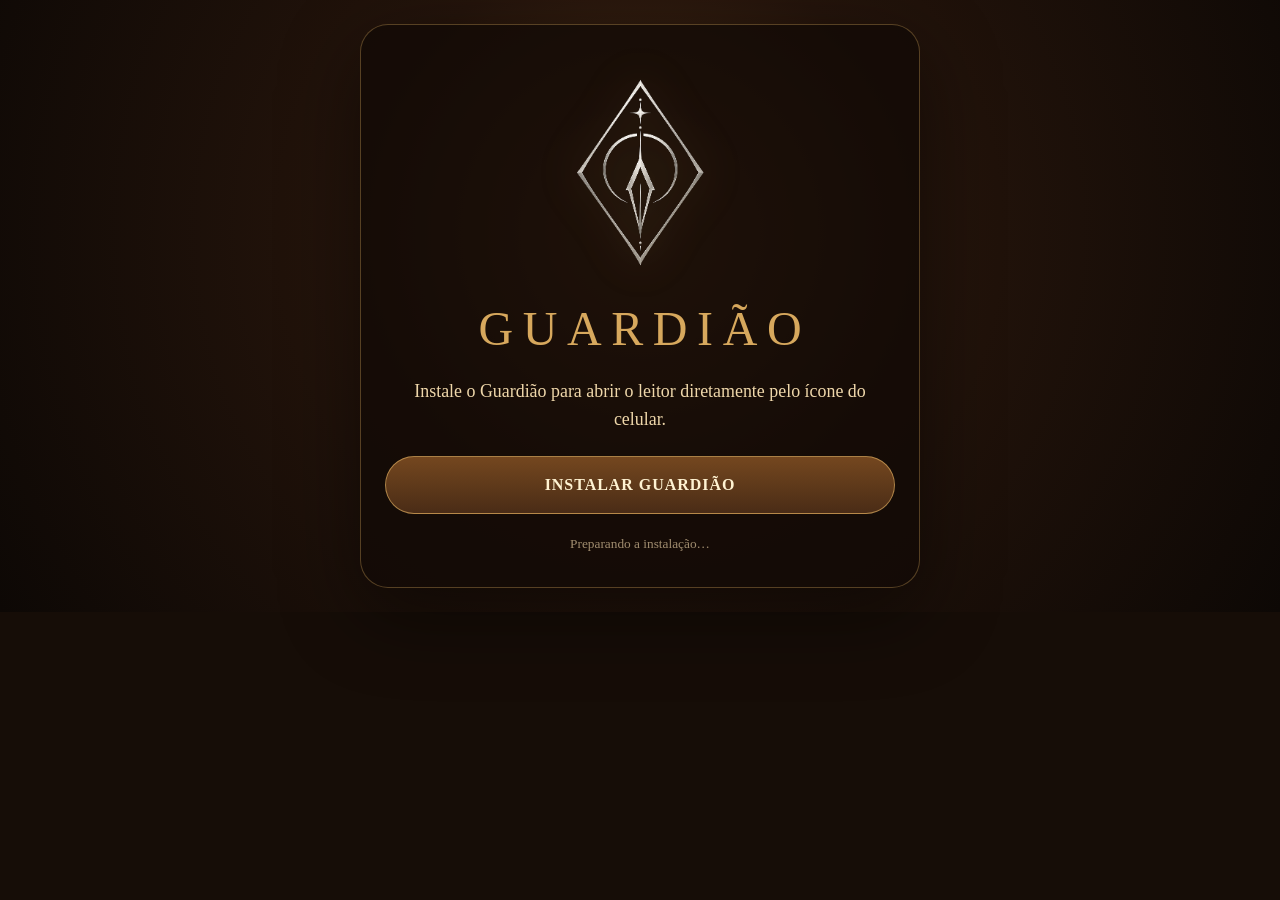
<file: app/index.html>
<!doctype html>
<html lang="pt-BR">
<head>
  <meta charset="utf-8">
  <meta name="viewport" content="width=device-width,initial-scale=1,viewport-fit=cover">
  <meta name="theme-color" content="#1a1009">
  <meta name="mobile-web-app-capable" content="yes">
  <meta name="apple-mobile-web-app-capable" content="yes">
  <meta name="apple-mobile-web-app-status-bar-style" content="black-translucent">
  <title>Guardião</title>
  <link rel="manifest" href="../manifest.webmanifest">
  <link rel="icon" href="../icons/guardiao-192.png">
  <link rel="apple-touch-icon" href="../icons/guardiao-192.png">
  <style>
    :root{color-scheme:dark;--ouro:#d7a85d;--texto:#efd7aa;--fundo:#160d07}
    *{box-sizing:border-box}
    html,body{width:100%;min-height:100%;margin:0;background:#160d07}
    body{display:grid;place-items:center;padding:max(24px,env(safe-area-inset-top)) 20px max(24px,env(safe-area-inset-bottom));overflow:auto;background:radial-gradient(circle at 50% 38%,#4a2c16 0,#24140b 38%,#0d0805 100%);color:var(--texto);font-family:Georgia,"Times New Roman",serif;text-align:center}
    main{width:min(560px,100%);padding:34px 24px;border:1px solid rgba(215,168,93,.34);border-radius:28px;background:rgba(18,10,6,.76);box-shadow:0 26px 80px rgba(0,0,0,.48)}
    .logo{display:block;width:min(230px,58vw);height:auto;margin:0 auto 12px;filter:drop-shadow(0 0 22px rgba(215,168,93,.28));animation:respirar 2.8s ease-in-out infinite}
    h1{margin:0;color:var(--ouro);font-size:clamp(1.7rem,8vw,3rem);font-weight:400;letter-spacing:.2em;text-indent:.2em}
    p{font-size:1.12rem;line-height:1.55;margin:22px auto;max-width:29rem}
    button,a{width:100%;min-height:58px;border:1px solid rgba(215,168,93,.68);border-radius:999px;padding:14px 20px;font:inherit;font-weight:700;letter-spacing:.06em;text-decoration:none;display:flex;align-items:center;justify-content:center;cursor:pointer}
    #instalar{background:linear-gradient(180deg,#74471f,#4a2c16);color:#fff3d2}
    #instalar[hidden]{display:none}
    small{display:block;margin-top:20px;color:rgba(239,215,170,.64);line-height:1.45}
    .splash{border:0;background:transparent;box-shadow:none;animation:surgir .75s ease both}
    .splash .logo{width:min(300px,72vw)}
    .splash p{margin-top:4px;letter-spacing:.08em;color:rgba(239,215,170,.75)}
    @keyframes respirar{0%,100%{transform:scale(.985);opacity:.86}50%{transform:scale(1.025);opacity:1}}
    @keyframes surgir{from{opacity:0;transform:scale(.96)}to{opacity:1;transform:scale(1)}}
    @media(max-height:620px){main{padding:20px}.logo{width:min(170px,42vw)}p{margin:14px auto}}
  </style>
</head>
<body>
  <main id="painel">
    <img class="logo" src="./logo-guardiao.png" alt="Símbolo do Guardião">
    <h1>GUARDIÃO</h1>
    <p>Instale o Guardião para abrir o leitor diretamente pelo ícone do celular.</p>
    <button id="instalar" type="button">INSTALAR GUARDIÃO</button>
    <small id="estado">Preparando a instalação…</small>
  </main>
  <script>
    const painel = document.getElementById("painel");
    const parametros = new URLSearchParams(location.search);
    const modoInstalado = parametros.get("instalado") === "1" || matchMedia("(display-mode: standalone)").matches || navigator.standalone === true;

    if (modoInstalado) {
      // O ícone instalado deve entrar diretamente no leitor. A tela de
      // instalação nunca participa do fluxo de reconhecimento.
      window.location.replace("../AR/?origem=app");
    } else {
      let eventoInstalacao = null;
      const instalar = document.getElementById("instalar");
      const estado = document.getElementById("estado");

      instalar.disabled = true;

      if ("serviceWorker" in navigator) {
        navigator.serviceWorker.register("../service-worker.js", { scope: "../" })
          .catch(() => {
            estado.textContent = "Não foi possível preparar a instalação neste navegador.";
          });
      }

      addEventListener("beforeinstallprompt", evento => {
        evento.preventDefault();
        eventoInstalacao = evento;
        instalar.disabled = false;
        estado.textContent = "Toque no botão para instalar o Guardião.";
      });

      instalar.addEventListener("click", async () => {
        if (!eventoInstalacao) {
          estado.textContent = "No menu do navegador, escolha ‘Instalar aplicativo’ ou ‘Adicionar à tela inicial’.";
          return;
        }

        instalar.disabled = true;
        await eventoInstalacao.prompt();
        const escolha = await eventoInstalacao.userChoice;

        if (escolha.outcome === "accepted") {
          painel.innerHTML = `
            <img class="logo" src="./logo-guardiao.png" alt="Símbolo do Guardião">
            <h1>GUARDIÃO</h1>
            <p>Guardião instalado.</p>
            <small>Procure o símbolo do Guardião na tela inicial ou na lista de aplicativos do celular e abra por ele.</small>
          `;
        } else {
          estado.textContent = "A instalação foi cancelada.";
          instalar.disabled = false;
        }

        eventoInstalacao = null;
      });

      addEventListener("appinstalled", () => {
        painel.innerHTML = `
          <img class="logo" src="./logo-guardiao.png" alt="Símbolo do Guardião">
          <h1>GUARDIÃO</h1>
          <p>Guardião instalado.</p>
          <small>Agora abra pelo novo ícone na tela inicial ou na lista de aplicativos do celular.</small>
        `;
      });

      // Alguns navegadores não disparam imediatamente o evento de instalação.
      // Após alguns segundos, o único botão continua sendo o de instalar e
      // orienta o usuário a usar o menu nativo do navegador quando necessário.
      setTimeout(() => {
        if (!eventoInstalacao && instalar.isConnected) {
          instalar.disabled = false;
          estado.textContent = "Toque em Instalar. Se o navegador não abrir a confirmação, use o menu e escolha ‘Instalar aplicativo’.";
        }
      }, 1800);
    }
  </script>
</body>
</html>
</file>
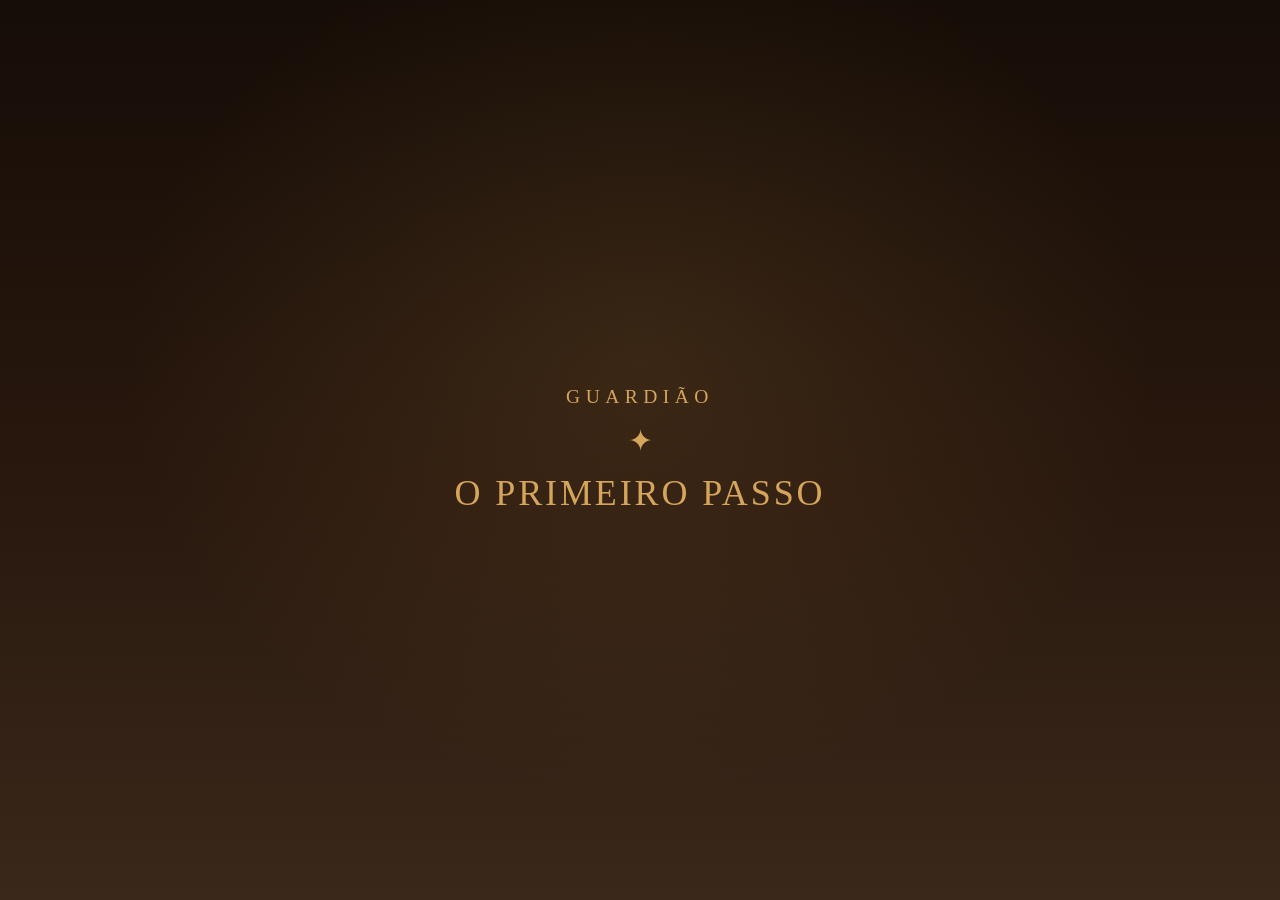
<file: primeiro-passo/index.html>
<!DOCTYPE html>
<html lang="pt-BR">
<head>
<meta charset="UTF-8">
<meta name="viewport" content="width=device-width, initial-scale=1, viewport-fit=cover">
<meta name="theme-color" content="#24160d">
<title>Primeiro Passo — Guardião</title>

<style>
:root {
  --fundo-superior: #160d07;
  --fundo-central: #29180e;
  --fundo-inferior: #3a281a;
  --texto: #efd5a0;
  --destaque: #d4a55a;
}

* {
  box-sizing: border-box;
}

html,
body {
  width: 100%;
  height: 100%;
  margin: 0;
  overflow: hidden;
}

body {
  position: fixed;
  inset: 0;
  color: var(--texto);
  font-family: Georgia, "Times New Roman", serif;
  background:
    radial-gradient(
      ellipse at 50% 40%,
      rgba(218, 166, 82, 0.12),
      transparent 57%
    ),
    linear-gradient(
      180deg,
      var(--fundo-superior),
      var(--fundo-central) 54%,
      var(--fundo-inferior)
    );
}

main {
  position: fixed;
  inset: 0;
  width: 100%;
  height: 100%;
  height: 100dvh;
  overflow: hidden;
}

#palco {
  position: absolute;
  inset: 0;
  display: flex;
  align-items: center;
  justify-content: center;
  width: 100%;
  height: 100%;
  padding:
    max(18px, env(safe-area-inset-top))
    18px
    max(18px, env(safe-area-inset-bottom));
  text-align: center;
  opacity: 1;
  transform: translateY(0);
  transition:
    opacity 1.15s ease,
    transform 1.15s ease;
}

#palco.sumindo {
  opacity: 0;
  transform: translateY(8px);
}

.conteudo {
  width: min(700px, 94vw);
  margin: 0 auto;
}

.abertura {
  display: flex;
  flex-direction: column;
  align-items: center;
}

.marca {
  margin: 0;
  color: var(--destaque);
  font-size: clamp(1rem, 3.5vw, 1.22rem);
  font-weight: normal;
  letter-spacing: 0.28em;
}

.estrela {
  margin: 18px 0 15px;
  color: var(--destaque);
  font-size: clamp(1.45rem, 5vw, 1.9rem);
  line-height: 1;
}

.titulo {
  margin: 0;
  color: var(--destaque);
  font-size: clamp(1.55rem, 5.5vw, 2.25rem);
  font-weight: normal;
  letter-spacing: 0.08em;
  text-transform: uppercase;
}

.fala {
  margin: 0;
  color: var(--texto);
  font-size: clamp(1.72rem, 6.1vw, 2.55rem);
  line-height: 1.42;
  text-wrap: balance;
  overflow-wrap: break-word;
  text-shadow:
    0 0 20px rgba(212, 165, 90, 0.08),
    0 2px 10px rgba(0, 0, 0, 0.30);
}

.fala.media {
  font-size: clamp(1.58rem, 5.6vw, 2.3rem);
}

.fala.longa {
  font-size: clamp(1.38rem, 4.9vw, 2rem);
  line-height: 1.36;
}

.bloco {
  display: flex;
  flex-direction: column;
  gap: 0.52em;
  width: 100%;
}

.bloco span {
  display: block;
}

.encerramento {
  display: flex;
  flex-direction: column;
  align-items: center;
}

.logo-final {
  width: min(260px, 58vw);
  max-height: 43vh;
  object-fit: contain;
  margin: 0 0 24px;
  opacity: 0;
  transform: scale(.96);
  filter:
    sepia(1)
    saturate(1.35)
    hue-rotate(342deg)
    brightness(0.92)
    contrast(1.05);
  transition: opacity 2.1s ease, transform 2.1s ease;
}

.frase-final {
  width: min(620px, 92vw);
  margin: 0;
  color: var(--destaque);
  font-size: clamp(1.45rem, 5vw, 2rem);
  line-height: 1.4;
  opacity: 0;
  transform: translateY(8px);
  transition: opacity 1.8s ease 1.2s, transform 1.8s ease 1.2s;
}

.encerramento.mostrar .logo-final {
  opacity: .94;
  transform: scale(1);
}

.encerramento.mostrar .frase-final {
  opacity: 1;
  transform: translateY(0);
}

@media (max-height: 700px) {
  #palco {
    padding:
      max(12px, env(safe-area-inset-top))
      14px
      max(12px, env(safe-area-inset-bottom));
  }

  .fala {
    font-size: clamp(1.48rem, 5.4vw, 2.05rem);
    line-height: 1.34;
  }

  .fala.media {
    font-size: clamp(1.38rem, 5vw, 1.88rem);
  }

  .fala.longa {
    font-size: clamp(1.22rem, 4.45vw, 1.68rem);
    line-height: 1.30;
  }

  .logo-final {
    width: min(205px, 48vw);
    max-height: 37vh;
    margin-bottom: 18px;
  }
}

@media (prefers-reduced-motion: reduce) {
  #palco {
    transition-duration: 0.01ms;
  }
}
</style>
</head>

<body>
<main aria-live="polite">
  <div id="palco">
    <div class="conteudo abertura">
      <h1 class="marca">GUARDIÃO</h1>
      <div class="estrela" aria-hidden="true">✦</div>
      <p class="titulo">O Primeiro Passo</p>
    </div>
  </div>
</main>

<script>
document.addEventListener("DOMContentLoaded", function () {
  const palco = document.getElementById("palco");

  const roteiro = [
    {
      html: '<p class="fala">Todos nós estamos caminhando.</p>',
      tempo: 6000
    },
    {
      html: '<p class="fala media">A diferença é que cada pessoa escolhe como deseja percorrer esse caminho.</p>',
      tempo: 6000
    },
    {
      html: '<p class="fala longa"><span class="bloco"><span>Alguns apenas deixam os dias passarem.</span><span>Outros escolhem crescer por meio das experiências, das reflexões e das escolhas feitas ao longo da vida.</span></span></p>',
      tempo: 12000
    },
    {
      html: '<p class="fala">Ele nasceu para acompanhar essa caminhada.</p>',
      tempo: 6000
    },
    {
      html: '<p class="fala media"><span class="bloco"><span>Ele não oferece respostas prontas.</span><span>Nem pretende dizer como você deve viver.</span></span></p>',
      tempo: 10000
    },
    {
      html: '<p class="fala media">Apenas reserva alguns instantes para uma pergunta, uma reflexão ou um momento de silêncio.</p>',
      tempo: 6000
    },
    {
      html: '<p class="fala media"><span class="bloco"><span>Porque nenhuma caminhada é construída por um único passo.</span><span>Ela acontece, pouco a pouco, um dia de cada vez.</span></span></p>',
      tempo: 10000
    },
    {
      html: '<p class="fala media">Imagine que este seja o primeiro passo de uma longa caminhada.</p>',
      tempo: 6000
    },
    {
      html: '<p class="fala media">Às vezes, seguimos em frente sem perceber o que estamos levando conosco.</p>',
      tempo: 6000
    },
    {
      html: '<p class="fala">Agora, pense por alguns instantes:</p>',
      tempo: 6000
    },
    {
      html: '<p class="fala media">Qual pequeno passo poderia tornar o seu caminho de amanhã um pouco mais consciente?</p>',
      tempo: 6000
    },
    {
      html: '<p class="fala">Esta foi apenas uma breve demonstração.</p>',
      tempo: 6000
    },
    {
      html: '<p class="fala media">A verdadeira caminhada começa quando você decide continuar.</p>',
      tempo: 6000
    }
  ];

  const esperar = function (milissegundos) {
    return new Promise(function (resolver) {
      window.setTimeout(resolver, milissegundos);
    });
  };

  async function trocar(htmlNovo) {
    palco.classList.add("sumindo");
    await esperar(1250);

    palco.innerHTML = '<div class="conteudo">' + htmlNovo + '</div>';

    await esperar(80);
    palco.classList.remove("sumindo");
    await esperar(1250);
  }

  async function iniciar() {
    await esperar(4600);

    for (const item of roteiro) {
      await trocar(item.html);
      await esperar(item.tempo);
    }

    await trocar(
      '<div class="encerramento" id="encerramentoFinal">' +
        '<img class="logo-final" src="logo-guardiao.png" alt="Símbolo do Guardião">' +
        '<p class="frase-final">Estarei esperando.</p>' +
      '</div>'
    );

    await esperar(120);
    const encerramento = document.getElementById('encerramentoFinal');
    if (encerramento) {
      await esperar(260);
      encerramento.classList.add('mostrar');
    }
  }

  iniciar().catch(function () {
    palco.classList.remove("sumindo");
    palco.innerHTML =
      '<div class="conteudo">' +
        '<p class="fala">Todos nós estamos caminhando.</p>' +
      '</div>';
  });
});
</script>
</body>
</html>
</file>
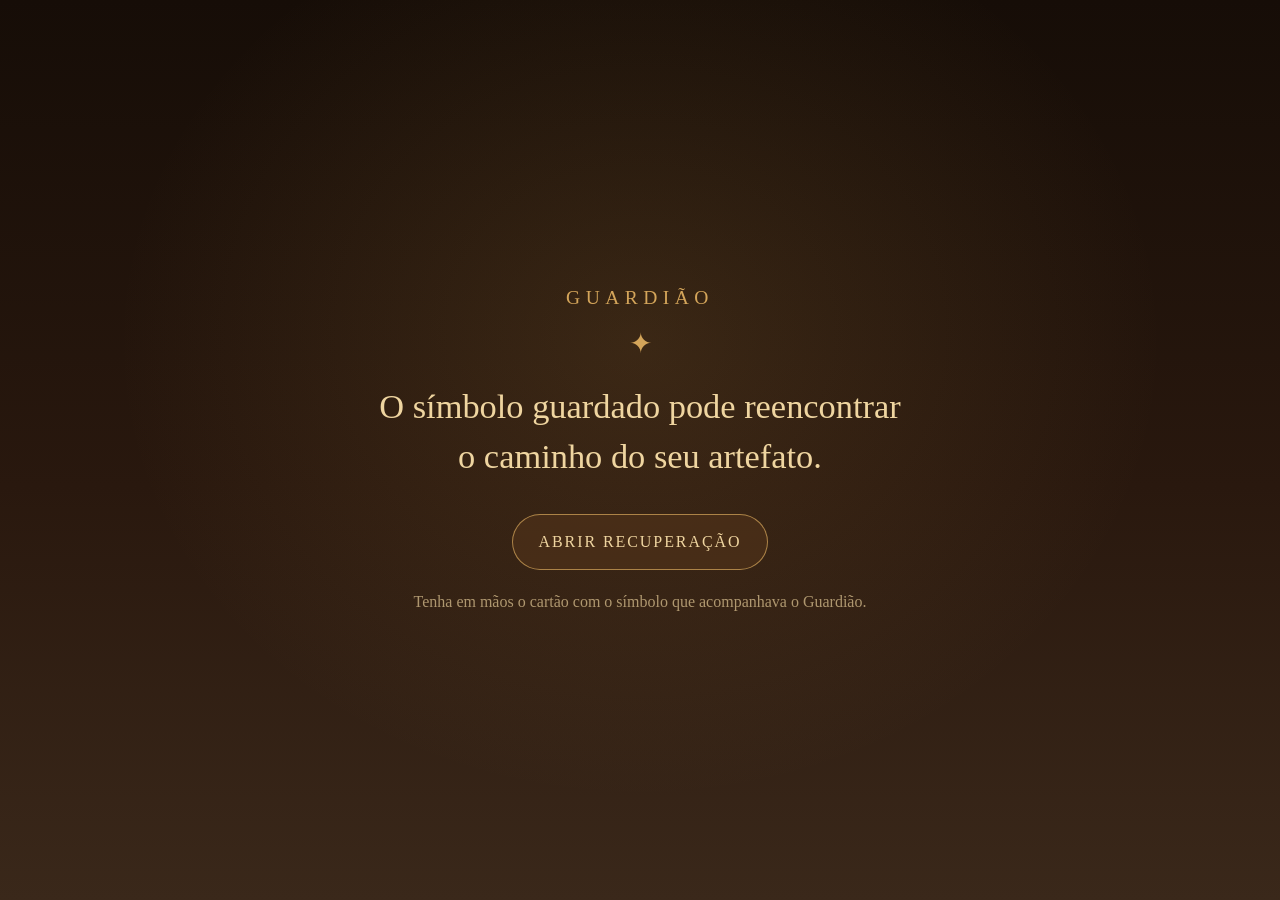
<file: recuperar/index.html>
<!DOCTYPE html>
<html lang="pt-BR">
<head>
  <meta charset="UTF-8">
  <meta name="viewport" content="width=device-width,initial-scale=1,viewport-fit=cover">
  <meta name="theme-color" content="#1a1009">
  <title>Recuperar o Guardião</title>
  <style>
    * { box-sizing: border-box; }
    html, body { width: 100%; min-height: 100%; margin: 0; }
    body {
      display: grid;
      place-items: center;
      min-height: 100vh;
      min-height: 100dvh;
      padding: 24px;
      overflow: hidden;
      color: #efd5a0;
      text-align: center;
      font-family: Georgia, "Times New Roman", serif;
      background:
        radial-gradient(ellipse at 50% 38%, rgba(218,166,82,.13), transparent 58%),
        linear-gradient(180deg, #160d07, #29180e 54%, #3a281a);
    }
    main { width: min(650px, 94vw); opacity: 0; animation: entrar 1.4s ease forwards; }
    h1 {
      margin: 0;
      color: #d4a55a;
      font-size: clamp(1rem, 3.5vw, 1.22rem);
      font-weight: normal;
      letter-spacing: .28em;
    }
    .estrela { margin: 18px 0 22px; color: #d4a55a; font-size: 1.75rem; }
    p { margin: 0 auto; font-size: clamp(1.45rem, 5.4vw, 2.15rem); line-height: 1.45; text-wrap: balance; }
    small { display: block; margin: 20px auto 0; color: rgba(239,213,160,.65); font-size: 1rem; line-height: 1.45; }
    a {
      display: inline-flex;
      align-items: center;
      justify-content: center;
      min-height: 56px;
      margin-top: 32px;
      padding: 14px 26px;
      border: 1px solid rgba(212,165,90,.72);
      border-radius: 999px;
      color: #efd5a0;
      background: rgba(83,52,27,.58);
      text-decoration: none;
      letter-spacing: .12em;
      text-transform: uppercase;
    }
    @keyframes entrar { to { opacity: 1; } }
  </style>
</head>
<body>
  <main>
    <h1>GUARDIÃO</h1>
    <div class="estrela" aria-hidden="true">✦</div>
    <p>O símbolo guardado pode reencontrar o caminho do seu artefato.</p>
    <a href="../AR/?modo=recuperacao">Abrir recuperação</a>
    <small>Tenha em mãos o cartão com o símbolo que acompanhava o Guardião.</small>
  </main>
</body>
</html>
</file>
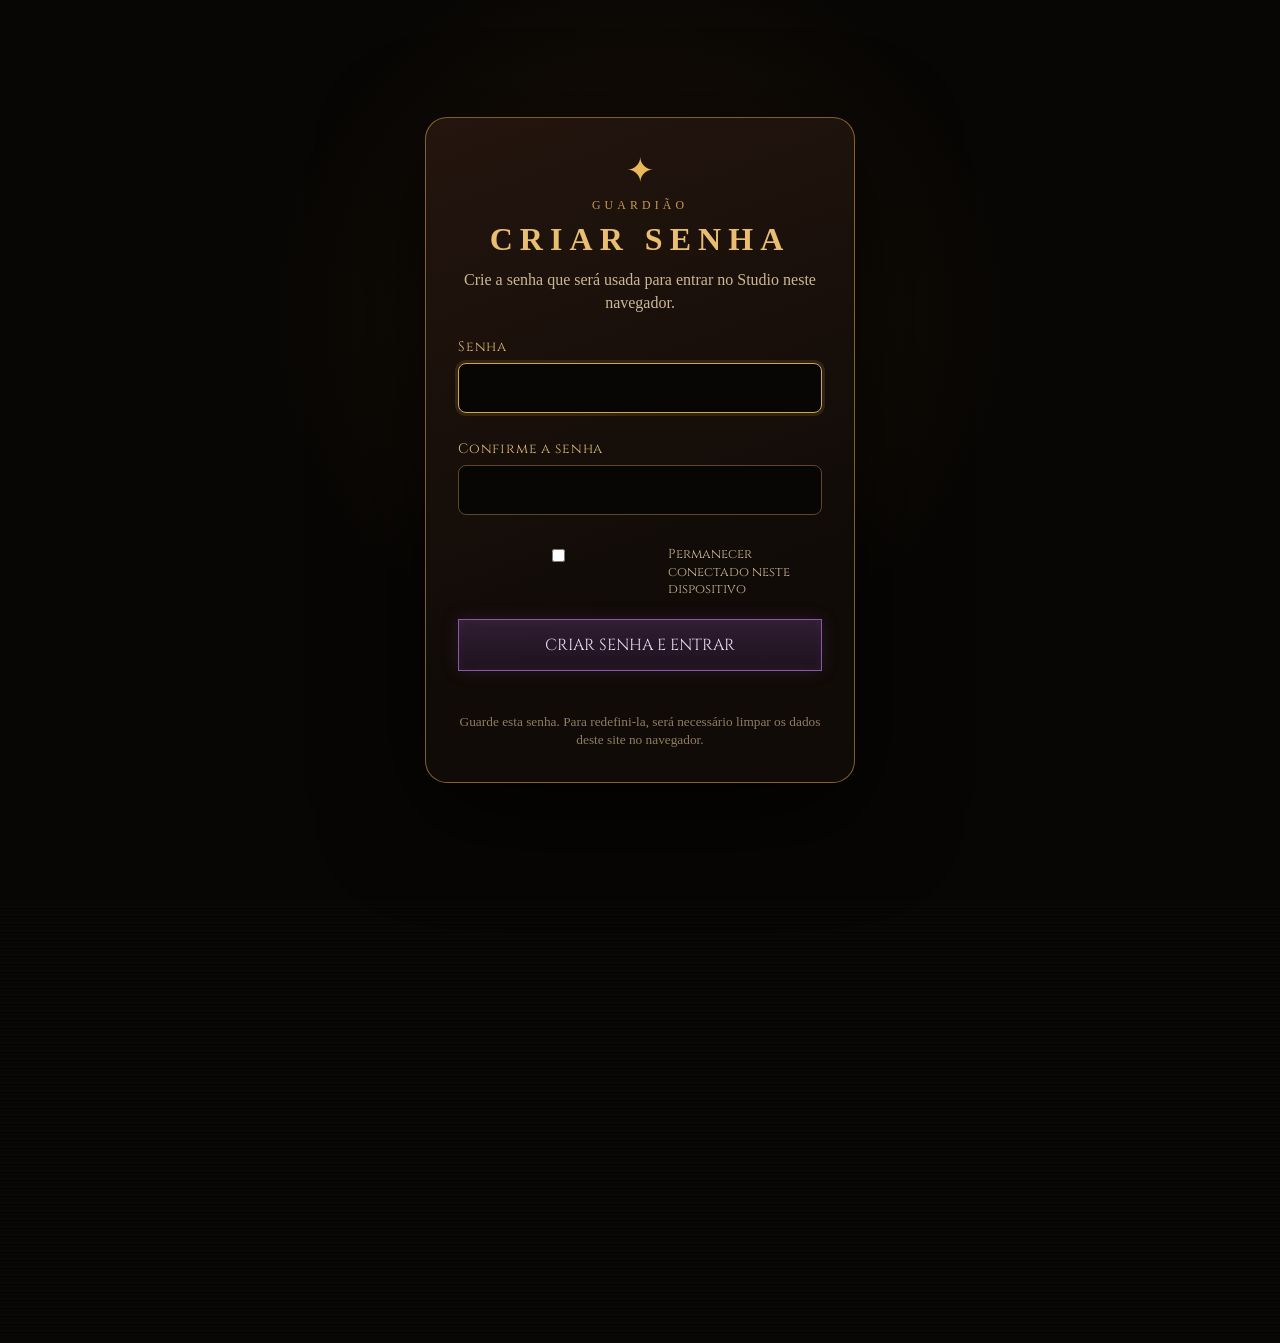
<file: STUDIO/index.html>
<!DOCTYPE html>
<html lang="pt-BR">
<head>
<meta charset="UTF-8">
<meta name="viewport" content="width=device-width,initial-scale=1,maximum-scale=1">
<meta name="theme-color" content="#090704">
<title>O Escriba Studio 10.7 — Biblioteca Protegida</title>
<link rel="stylesheet" href="./css/studio.css">
<script src="./vendor/jszip.min.js"></script>
<script defer src="./escriba/escriba.js"></script>
<script defer src="./js/simbolo.js"></script>
<script defer src="./js/auth-studio.js"></script>
<script defer src="./js/studio-10.7.js"></script>
<script defer src="./js/interface-9.js"></script>
</head>
<body class="studio-bloqueado">
<div id="telaLoginStudio" class="login-studio" role="dialog" aria-modal="true" aria-labelledby="loginTitulo">
  <form id="formLoginStudio" class="login-studio-caixa" autocomplete="off">
    <div class="login-studio-simbolo">✦</div>
    <p class="login-studio-marca">GUARDIÃO</p>
    <h1 id="loginTitulo">O ESCRIBA</h1>
    <p id="loginTexto">Digite sua senha para entrar no Studio.</p>

    <label for="senhaStudio">Senha</label>
    <input id="senhaStudio" type="password" autocomplete="current-password" required>

    <div id="campoConfirmarSenha" hidden>
      <label for="confirmarSenhaStudio">Confirme a senha</label>
      <input id="confirmarSenhaStudio" type="password" autocomplete="new-password">
    </div>

    <label id="lembrarStudioLinha" class="login-studio-lembrar">
      <input id="lembrarStudio" type="checkbox">
      <span>Permanecer conectado neste dispositivo</span>
    </label>

    <button id="entrarStudio" type="submit" class="botao-magico">ENTRAR</button>
    <p id="loginStudioErro" class="login-studio-erro" role="alert" aria-live="polite"></p>
    <small id="loginStudioAjuda">A senha protege o acesso casual neste navegador.</small>
  </form>
</div>

<div class="app" id="studioAplicacao" aria-hidden="true">
  <aside class="sidebar">
    <div class="selo-marca">
      <canvas id="marcaCanvas" width="150" height="150" aria-hidden="true"></canvas>
      <strong>GUARDIÃO</strong>
      <span>STUDIO 10.7</span>
    </div>
    <nav class="nav9">
      <button class="nav-ativo" data-modulo="inicio">⌂ Início</button>
      <button data-modulo="criacao">▤ Cartões e símbolos</button>
      <button data-modulo="biblioteca">▣ Artefatos</button>
      <button data-modulo="lotesModulo">◫ Lotes</button>
      <button data-modulo="publicacao">⌘ Publicar</button>
      <button data-modulo="historicoModulo">◷ Histórico</button>
      <button data-modulo="backup">⬡ Backup</button>
      <button data-modulo="escrita">⌁ A Escrita</button>
    </nav>
    <div class="frase-lateral">
      <div class="mini-sigilo">◉</div>
      <strong>A ESCRITA</strong>
      <p>O código não é mostrado. Ele é traduzido em identidade.</p>
      <small>motor de glifos v3</small>
    </div>
  </aside>

  <main>
    <header class="topo">
      <p>✧ Nenhum sigilo é inventado. Cada artefato apenas revela a forma que já guardava. ✧</p>
      <div class="topo-acoes"><button id="backupTopo">BACKUP</button><button id="sairStudio" type="button">SAIR</button></div>
    </header>

    <section id="inicio" class="painel painel9 inicio9">
      <div class="inicio9-topo">
        <div>
          <span class="etiqueta9">O ESCRIBA</span>
          <h1>PREPARE UM NOVO GUARDIÃO</h1>
          <p>Crie artefatos, organize os símbolos e publique o lote seguindo uma etapa de cada vez.</p>
        </div>
        <div id="estadoGeral9" class="estado9"><i></i><span>Verificando o trabalho...</span></div>
      </div>

      <div class="acao-principal9 lote-producao10">
        <div>
          <small>PRODUÇÃO RECOMENDADA</small>
          <h2>Criar um lote completo</h2>
          <p>Gera 25 identidades exclusivas de uma vez, já ordenadas para compilação, impressão e montagem física.</p>
        </div>
        <div class="acoes-lote10">
          <button id="novoLote25" class="botao-magico">📦 CRIAR LOTE COM 25</button>
          
        </div>
      </div>

      <div class="cards9">
        <button data-modulo="biblioteca" class="card9"><b>▣</b><strong>Artefatos</strong><span>Consultar, pesquisar e revisar os Guardiões registrados.</span><em id="cardTotal9">0 registrados</em></button>
        <button data-modulo="lotesModulo" class="card9"><b>◫</b><strong>Lotes</strong><span>Ver quais símbolos pertencem a cada compilação.</span><em id="cardLotes9">0 lotes</em></button>
        <button data-modulo="publicacao" class="card9 destaque"><b>⌘</b><strong>Publicação</strong><span>O Studio mostra exatamente qual é o próximo passo.</span><em id="cardPublicacao9">Verificar lote</em></button>
        <button data-modulo="criacao" class="card9"><b>▤</b><strong>Cartões e símbolos</strong><span>Revise cada símbolo publicado e gere os cartões para impressão.</span><em id="cardCartoes9">0 cartões revisados</em></button>
        <button data-modulo="lotesModulo" class="card9"><b>📦</b><strong>Produção em grupo</strong><span>Exporte todos os símbolos do lote na ordem correta para o MindAR.</span><em>25 por lote</em></button>
        <button data-modulo="backup" class="card9"><b>⬡</b><strong>Proteção do trabalho</strong><span>Exportar ou restaurar a biblioteca completa.</span><em>Backup JSON</em></button>
      </div>

      <div class="proximo9">
        <span>PRÓXIMO PASSO RECOMENDADO</span>
        <strong id="proximoTitulo9">Criar o primeiro artefato</strong>
        <p id="proximoTexto9">Comece registrando um símbolo na biblioteca.</p>
        <button id="proximoBotao9" class="botao-secundario">CONTINUAR</button>
      </div>
    </section>

    <section id="criacao" class="painel principal">
      <div class="coluna-formulario">
        <div class="cabecalho-fluxo9"><button type="button" data-modulo="inicio" class="voltar9">← Início</button><div><span>ACABAMENTO FINAL</span><h1>CARTÕES E SÍMBOLOS</h1><p>Escolha um artefato já criado para revisar sua identidade e preparar o cartão de segurança.</p>
        <p class="aviso-rascunho"><strong>Importante:</strong> esta área não cria códigos e não altera a ordem do MindAR. Ela serve apenas para revisar e imprimir os artefatos já registrados.</p></div></div>
        <div class="editor-cartoes-barra">
          <label>Lote<select id="cartaoLote"></select></label>
          <label>Artefato<select id="cartaoArtefato"></select></label>
          <button id="cartaoAnterior" type="button" class="botao-secundario">← ANTERIOR</button>
          <button id="cartaoProximo" type="button" class="botao-secundario">PRÓXIMO →</button>
          <span id="cartaoProgresso">0 / 0</span>
        </div>
        <div id="cartaoVazio" class="cartao-vazio" hidden>Nenhum artefato foi criado ainda. Crie e publique um lote antes de preparar os cartões.</div>

        <label>1. Código do artefato <em>(identidade bloqueada)</em></label>
        <div class="linha-codigo">
          <input id="codigo" value="" autocomplete="off" spellcheck="false" readonly>
          <button id="novoCodigo" class="oculto" title="Gerar código">✥</button>
        </div>
        <button id="gerarCodigoGrande" class="botao-secundario oculto">⚜ GERAR NOVA IDENTIDADE</button>

        <label>2. Linhagem visual <em>(definida na criação do lote)</em></label>
        <p class="ajuda">A linhagem muda a organização, mas mantém o vocabulário original da Escrita.</p>

        <div class="estilos estilos-bloqueados">
          <button type="button" class="estilo ativo" data-estilo="orbe">
            <span class="icone-estilo">◔</span>
            <strong>ORBE PARTIDO</strong>
            <small>Órbitas incompletas, núcleo deslocado e glifos em constelação.</small>
          </button>
          <button type="button" class="estilo" data-estilo="caminho">
            <span class="icone-estilo">⌁</span>
            <strong>CAMINHO VELADO</strong>
            <small>Eixo irregular, travessias e marcas ligadas como uma jornada.</small>
          </button>
          <button type="button" class="estilo" data-estilo="limiar">
            <span class="icone-estilo">⟁</span>
            <strong>LIMIAR ABERTO</strong>
            <small>Estrutura angular, passagens interrompidas e sinais periféricos.</small>
          </button>
        </div>
        <select id="estilo" class="oculto">
          <option value="orbe">Orbe Partido</option>
          <option value="caminho">Caminho Velado</option>
          <option value="limiar">Limiar Aberto</option>
        </select>

        <label>3. Endereço de destino</label>
        <input id="destino" value="" readonly>

        <label>4. Texto ou observação do cartão <em>(opcional)</em></label>
        <textarea id="obs" rows="3" placeholder="Observação que será guardada com este cartão..."></textarea>
      </div>

      <div class="coluna-simbolo">
        <div class="subtitulo-ornamento">A ESCRITA REVELADA</div>
        <div class="moldura-canvas">
          <canvas id="selo" width="1000" height="1000" aria-label="Visualização do símbolo; exportação final em PNG 512 por 512"></canvas>
          <div id="ritualMensagem" class="ritual-mensagem">O Guardião reconhece este artefato.</div>
        </div>
        <button id="revelar" class="botao-magico">✧ ATUALIZAR VISUALIZAÇÃO</button>
        <p class="aviso">✦ Visualização reduzida. Os arquivos são exportados automaticamente em PNG 512 × 512, leves para o GitHub e adequados ao MindAR.</p>
      </div>

      <aside class="coluna-info">
        <h2>IDENTIDADE</h2>
        <dl>
          <dt>Código:</dt><dd id="infoCodigo">MKS-7ZKC4</dd>
          <dt>Linhagem:</dt><dd id="infoEstilo">Orbe Partido</dd>
          <dt>Casa:</dt><dd id="infoCasa">—</dd>
          <dt>Sentido:</dt><dd id="infoSentido">—</dd>
          <dt>Assinatura:</dt><dd id="infoAssinatura">—</dd>
          <dt>Qualidade visual:</dt><dd><span id="infoQualidade">—</span><span class="qualidade-barra"><i id="qualidadePreenchimento"></i></span></dd>
          <dt>Lote sugerido:</dt><dd id="infoLote">lote-001</dd>
          <dt>Ordem no lote:</dt><dd id="infoIndice">0</dd>
        </dl>
        
        <button id="salvar" class="botao-salvar">SALVAR DADOS DO CARTÃO</button>
        <button id="imprimirExplicacao" class="botao-imprimir pequeno">IMPRIMIR CARTÃO 10 × 15</button>
        <button id="baixarPNG" class="botao-secundario pequeno">BAIXAR CARTÃO PNG</button>
        <button id="baixarSigiloPNG" class="botao-secundario pequeno">BAIXAR SÍMBOLO PNG</button>
        <button id="gerarTodosCartoes" class="botao-magico pequeno">GERAR TODOS OS CARTÕES DO LOTE</button>
        
      </aside>
    </section>

    <section id="explicacao" class="painel explicacao-painel">
      <div class="cabecalho-explicacao">
        <div>
          <h2>EXPLICAÇÃO PARA A EMBALAGEM</h2>
          <p>O texto abaixo é criado a partir dos elementos que realmente aparecem no sigilo atual.</p>
        </div>
        <button id="imprimirExplicacaoTopo" class="botao-imprimir">GERAR CARTÃO 10 × 15</button>
      </div>
      <div class="explicacao-conteudo">
        <div class="explicacao-miniatura"><img id="explicacaoImagem" alt="Sigilo do artefato"></div>
        <article>
          <p class="explicacao-codigo" id="explicacaoCodigo">MKS-7ZKC4</p>
          <p class="explicacao-identidade"><strong id="explicacaoCasa">Casa —</strong><span id="explicacaoSentido">Essência —</span></p>
          <p id="explicacaoIntroducao"></p>
          <div id="explicacaoElementos" class="explicacao-elementos"></div>
          <blockquote>“Nem todo símbolo existe para ser decifrado. Alguns existem para ser vividos.”</blockquote>
        </article>
      </div>
    </section>

    <section class="metricas">
      <article><span>ARTEFATOS</span><strong id="total">0</strong></article>
      <article><span>LOTES</span><strong id="qtdLotes">0</strong></article>
      <article><span>PRÓXIMO LOTE</span><strong id="proxLote">lote-001</strong></article>
      <article><span>PRÓXIMO ÍNDICE</span><strong id="proxIndice">0</strong></article>
    </section>

    <section id="escrita" class="painel escrita-painel">
      <div class="cabecalho-secao">
        <div>
          <h2>O ESCRIBA — A ESCRITA VIVA</h2>
          <p>Um núcleo independente com caligrafia orgânica, hierarquia, casas, sentidos internos e desgaste controlado.</p>
        </div>
      </div>
      <div class="gramatica">
        <article><strong>NÚCLEO</strong><span>identidade imutável do código</span></article>
        <article><strong>CAMINHO</strong><span>relações entre os caracteres</span></article>
        <article><strong>LIMIAR</strong><span>aberturas, cortes e escolhas</span></article>
        <article><strong>AURA</strong><span>marcas secundárias e memória visual</span></article>
      </div>
      <div id="alfabetoGrid" class="alfabeto-grid"></div>
      <p class="nota-escrita">Os glifos acima são formas-base. No sigilo, cada um sofre rotação, deslocamento, ligação e variação de traço derivadas do código completo.</p>
    </section>

    <section id="biblioteca" class="painel">
      <div class="cabecalho-secao">
        <div class="titulo-modulo9"><button type="button" data-modulo="inicio" class="voltar9">← Início</button><div><h2>ARTEFATOS</h2><p>Identidades registradas e organizadas por lote.</p></div></div><button type="button" data-modulo="criacao" class="botao-magico mini9">▤ ABRIR CARTÕES</button>
        <input id="busca" placeholder="⌕ Buscar por código ou memória...">
      </div>
      <div id="bibliotecaGrid" class="grid"></div>
    </section>


        <section id="lotesModulo" class="painel modulo-painel">
      <button type="button" data-modulo="inicio" class="voltar9">← Início</button>
      <div class="cabecalho-lotes10">
        <div><h2>LOTES DE PRODUÇÃO</h2><p>Crie, prepare e exporte grupos completos sem controlar índices manualmente.</p></div>
        <button id="criarLote25Modulo" class="botao-magico">📦 NOVO LOTE COM 25</button>
      </div>
      <div class="fluxo-lote10">
        <article><b>1</b><span>Criar 25 identidades</span></article>
        <article><b>2</b><span>Exportar símbolos ordenados</span></article>
        <article><b>3</b><span>Compilar juntos no MindAR</span></article>
        <article><b>4</b><span>Importar targets.mind e publicar</span></article>
      </div>
      <div class="acoes-exportacao10">
        <button id="exportarSimbolosLote" class="botao-publicar">📤 EXPORTAR SÍMBOLOS DO ÚLTIMO LOTE</button>
        <p id="statusExportacaoLote">O ZIP incluirá PNGs numerados, lista de códigos, lote.json e checklist de produção.</p>
      </div>
      <div id="lotesResumo" class="lotes-resumo"></div>
    </section>

    <section id="historicoModulo" class="painel modulo-painel">
      <div class="cabecalho-secao">
        <div class="titulo-modulo9"><button type="button" data-modulo="inicio" class="voltar9">← Início</button><div><h2>HISTÓRICO</h2><p>Registro local dos pacotes gerados neste navegador.</p></div></div>
      </div>
      <div id="historicoLista" class="historico-lista"></div>
    </section>

    <section id="publicacao" class="painel publicacao assistente-publicacao">
      <div class="assistente-cabecalho">
        <div>
          <button type="button" data-modulo="inicio" class="voltar9">← Início</button><span class="assistente-etiqueta">PUBLICAÇÃO GUIADA</span>
          <h2>PREPARAR O LOTE PARA O LEITOR</h2>
          <p>O Studio conduz as etapas e só libera o pacote quando o arquivo MindAR corresponde ao lote ativo.</p>
        </div>
        <div class="assistente-lote">
          <span>LOTE ATIVO</span>
          <strong id="loteAtivoPublicacao">Carregando...</strong>
          <select id="loteExportar" aria-hidden="true" tabindex="-1"></select>
        </div>
      </div>

      <div class="passos-publicacao">
        <article class="passo-publicacao" id="passo1">
          <span class="numero-passo">1</span>
          <div>
            <h3>CONFERIR A ORDEM</h3>
            <p>Use exatamente a ordem exibida abaixo ao adicionar os símbolos no compilador MindAR.</p>
            <div id="ordemCompilacao" class="ordem-compilacao"></div>
          </div>
        </article>

        <article class="passo-publicacao" id="passo2">
          <span class="numero-passo">2</span>
          <div>
            <h3>COMPILAR OS SÍMBOLOS</h3>
            <p>Abra o compilador, coloque todos os símbolos do lote juntos e baixe um único arquivo <code>targets.mind</code>.</p>
            <a class="botao-magico assistente-botao" href="https://hiukim.github.io/mind-ar-js-doc/tools/compile/" target="_blank" rel="noopener">ABRIR COMPILADOR MINDAR</a>
          </div>
        </article>

        <article class="passo-publicacao" id="passo3">
          <span class="numero-passo">3</span>
          <div>
            <h3>IMPORTAR A COMPILAÇÃO</h3>
            <p>Selecione o arquivo baixado. O lote será identificado automaticamente.</p>
            <button id="escolherMind" class="botao-magico assistente-botao" type="button">SELECIONAR TARGETS.MIND</button>
            <input type="file" id="arquivoMind" accept=".mind,application/octet-stream" hidden>
            <div id="dropMind" class="mind-confirmacao">
              <strong id="mindStatus">Aguardando o arquivo targets.mind.</strong>
            </div>
            <button id="removerMind" class="botao-secundario pequeno" type="button">REMOVER ARQUIVO</button>
          </div>
        </article>

        <article class="passo-publicacao" id="passo4">
          <span class="numero-passo">4</span>
          <div class="passo-final-conteudo">
            <h3>VALIDAR E PUBLICAR</h3>
            <div id="validacaoFinal" class="validacao-final" aria-live="polite">
              <p class="validacao-resumo">Importe o arquivo <code>targets.mind</code> para iniciar a conferência.</p>
              <div id="validacaoItens" class="validacao-itens"></div>
            </div>
            <button id="publicarTudo" class="botao-publicar" disabled>GERAR PASTA AR COMPLETA E VALIDADA</button>
            <div class="progresso"><div id="barra"></div></div>
            <p id="status">Aguardando.</p>
            <aside class="lembrete-publicacao10" aria-label="Como publicar no GitHub">
              <strong>PUBLICAÇÃO NO GITHUB</strong>
              <ol>
                <li>Exclua manualmente a pasta <code>AR</code> antiga do repositório.</li>
                <li>Envie a nova pasta <code>AR</code> gerada pelo Studio.</li>
                <li>Confirme o commit e aguarde o GitHub Pages atualizar.</li>
              </ol>
              <p>O botão <b>Apagar todos os dados</b> limpa somente este navegador. Ele não apaga arquivos já publicados no GitHub.</p>
            </aside>
          </div>
        </article>
      </div>

      <details class="ferramentas-avancadas">
        <summary>Ferramentas avançadas</summary>
        <div class="ferramentas-grade">
          <button id="gerarLote" class="botao-secundario">GERAR SOMENTE ATUALIZAÇÃO DO LOTE</button>
          <button id="gerarConfig" class="botao-secundario">GERAR CONFIG.JSON GERAL</button>
        </div>
      </details>
    </section>

    <section id="backup" class="painel backup">
      <button type="button" data-modulo="inicio" class="voltar9">← Início</button>
      <h2>BACKUP E RESTAURAÇÃO</h2>
      <p class="ajuda">A biblioteca atual nunca é substituída automaticamente por dados de versões antigas. Antes de restaurar ou migrar, o Studio cria um ponto de recuperação local.</p>
      <div class="backup-acoes10">
        <button id="exportarBackupCompleto" class="botao-magico">EXPORTAR BACKUP COMPLETO ZIP</button>
        <label class="arquivo">IMPORTAR BACKUP COMPLETO ZIP<input type="file" id="importarBackupCompleto" accept=".zip"></label>
        <button id="exportarDados" class="botao-secundario">EXPORTAR SOMENTE BIBLIOTECA JSON</button>
        <label class="arquivo">IMPORTAR BIBLIOTECA JSON<input type="file" id="importarDados" accept=".json"></label>
      </div>
      <div class="backup-status10" id="backupStatus10">Verificando bibliotecas antigas e targets persistidos...</div>
      <div class="migracao10">
        <h3>BIBLIOTECAS ANTIGAS ENCONTRADAS</h3>
        <p>O Studio não importa nenhuma delas sozinho. Se quiser recuperar uma versão antiga, escolha explicitamente abaixo.</p>
        <div id="bibliotecasAntigas10" class="bibliotecas-antigas10"></div>
      </div>
      <button id="restaurarPontoLocal10" class="botao-secundario">RESTAURAR ÚLTIMO PONTO DE RECUPERAÇÃO LOCAL</button>
      <button id="apagar" class="perigo">APAGAR TODOS OS DADOS</button>
    </section>
  </main>
</div>

<div id="toast"></div>
</body>
</html>
</file>
<file: STUDIO/css/studio.css>
@import url('https://fonts.googleapis.com/css2?family=Cinzel:wght@400;600;700&family=EB+Garamond:wght@400;500;600&display=swap');
:root{--fundo:#080604;--painel:#12100c;--ouro:#c99a43;--ouro2:#f0c875;--ouro-escuro:#5e421b;--texto:#e8dcc4;--muted:#9f927b;--purpura:#7d4799;--purpura2:#b883d2;--linha:#3b2b17}
*{box-sizing:border-box}html,body{margin:0;min-height:100%;background:var(--fundo);color:var(--texto);font-family:'EB Garamond',serif}
body{background:radial-gradient(circle at 45% 0%,rgba(113,77,28,.13),transparent 34%),repeating-linear-gradient(0deg,rgba(255,255,255,.012) 0 1px,transparent 1px 4px),#070604}
button,input,textarea,select{font:inherit}button{cursor:pointer}.app{display:grid;grid-template-columns:220px 1fr;min-height:100vh}
.sidebar{position:sticky;top:0;height:100vh;padding:22px 14px;border-right:1px solid var(--ouro-escuro);background:linear-gradient(180deg,#090805,#050403);display:flex;flex-direction:column;box-shadow:12px 0 40px rgba(0,0,0,.35);z-index:5}
.selo-marca{text-align:center;padding-bottom:24px;border-bottom:1px solid #342615}.marca-simbolo{width:76px;height:76px;margin:0 auto 8px;display:grid;place-items:center;border:1px solid var(--ouro);border-radius:50%;font-size:38px;color:var(--ouro2);box-shadow:0 0 20px rgba(201,154,67,.2),inset 0 0 20px rgba(201,154,67,.08)}
.selo-marca strong,.selo-marca span{display:block;font-family:'Cinzel',serif;letter-spacing:.12em;color:var(--ouro2)}.selo-marca strong{font-size:21px}.selo-marca span{font-size:11px;margin-top:4px}
nav{display:grid;gap:6px;margin-top:22px}nav button{border:1px solid transparent;border-radius:4px;padding:12px 13px;text-align:left;background:transparent;color:#b8aa90;font-family:'Cinzel',serif;font-size:12px}
nav button:hover,nav button.nav-ativo{background:linear-gradient(90deg,rgba(201,154,67,.15),transparent);border-left-color:var(--ouro2);color:var(--ouro2)}
.frase-lateral{margin-top:auto;border:1px solid var(--ouro-escuro);padding:18px 14px;text-align:center;background:#0a0805}.frase-lateral strong{font-family:'Cinzel';color:var(--ouro2)}.frase-lateral p{color:#b19c73;line-height:1.45}.frase-lateral small{color:#70634f}.mini-sigilo{font-size:30px;color:var(--ouro);margin-bottom:8px}
main{min-width:0;padding:0 16px 45px}.topo{min-height:56px;display:flex;align-items:center;justify-content:space-between;border-bottom:1px solid var(--linha);background:rgba(8,6,4,.92);position:sticky;top:0;z-index:4;backdrop-filter:blur(12px)}
.topo p{margin:0;color:var(--ouro2);font-style:italic}.topo button,.botao-secundario,.arquivo{border:1px solid var(--ouro-escuro);background:linear-gradient(#17130d,#0c0a07);color:var(--ouro2);padding:10px 14px;border-radius:3px;font-family:'Cinzel';font-weight:600}
.painel{border:1px solid var(--linha);background:linear-gradient(rgba(255,255,255,.012),rgba(255,255,255,0)),linear-gradient(145deg,#14110d,#0b0907);box-shadow:0 18px 60px rgba(0,0,0,.28);margin-top:14px;padding:18px}
.principal{display:grid;grid-template-columns:minmax(310px,1fr) minmax(370px,1.35fr) 230px;gap:18px}.painel h1,.painel h2,.coluna-info h2{font-family:'Cinzel';color:#dbc08b;font-weight:600}.painel h1{font-size:24px;margin:0 0 22px;padding-bottom:10px;border-bottom:1px solid #3b2b17}
label{display:block;font-family:'Cinzel';color:#d4b36d;font-size:13px;margin:0 0 7px}label em{font-family:'EB Garamond';font-weight:400;color:var(--muted)}
input,textarea,select{width:100%;background:#090806;color:#e7d6b2;border:1px solid #4b3519;padding:11px 12px;border-radius:3px;outline:none;margin-bottom:13px}
input:focus,textarea:focus,select:focus{border-color:var(--ouro);box-shadow:0 0 0 2px rgba(201,154,67,.08)}.linha-codigo{display:grid;grid-template-columns:1fr 48px;gap:8px}.linha-codigo button{height:43px;border:1px solid var(--ouro-escuro);background:#141008;color:var(--ouro2);font-size:20px}
.ajuda{margin:-2px 0 9px;color:var(--muted);font-size:14px}.estilos{display:grid;grid-template-columns:repeat(3,1fr);gap:9px;margin-bottom:16px}.estilo{min-height:155px;padding:10px 8px;border:1px solid #4b3519;background:#0c0a07;color:#cdbb98;border-radius:4px;display:flex;flex-direction:column;align-items:center;justify-content:center}
.estilo:hover,.estilo.ativo{border-color:var(--ouro2);box-shadow:0 0 16px rgba(201,154,67,.22),inset 0 0 18px rgba(201,154,67,.08)}.icone-estilo{width:58px;height:58px;border:1px solid var(--ouro);border-radius:50%;display:grid;place-items:center;color:var(--ouro2);font-size:29px;margin-bottom:8px}.estilo strong{font-family:'Cinzel';font-size:11px;color:#dfbf77;text-align:center}.estilo small{font-size:12px;line-height:1.3;color:#9e8e70;margin-top:6px;text-align:center}.oculto{display:none!important}
.subtitulo-ornamento{text-align:center;font-family:'Cinzel';color:#dbc08b;margin-bottom:10px}.moldura-canvas{padding:7px;background:#171108;border:1px solid #6d4d20;box-shadow:0 0 28px rgba(0,0,0,.45)}canvas{width:100%;display:block;background:#b89055}
.botao-magico,.botao-salvar{width:100%;padding:12px;border:1px solid #8a58a7;background:linear-gradient(180deg,rgba(121,67,151,.3),rgba(41,25,49,.55));color:#eadbf2;font-family:'Cinzel';box-shadow:0 0 18px rgba(125,71,153,.2),inset 0 0 12px rgba(255,255,255,.04);margin-top:10px}
.aviso{text-align:center;color:#9a835d;font-size:13px}.coluna-info{border-left:1px solid #332514;padding-left:16px}.coluna-info h2{text-align:center;font-size:16px}dl{background:#090806;border:1px solid #21180d;padding:14px}dt{color:#9f8c68;font-size:13px;margin-top:10px}dd{margin:4px 0 10px;color:#dcb65f;font-weight:600;word-break:break-word}.pequeno{width:100%;margin-top:8px}
.metricas{display:grid;grid-template-columns:repeat(4,1fr);gap:10px;margin-top:12px}.metricas article{border:1px solid var(--linha);background:#0f0c08;padding:13px;text-align:center}.metricas span{font-family:'Cinzel';font-size:11px;color:#9f8b64}.metricas strong{display:block;font-family:'Cinzel';color:var(--ouro2);font-size:22px;margin-top:4px}
.cabecalho-secao{display:flex;justify-content:space-between;align-items:start;gap:15px}.cabecalho-secao h2{margin:0}.cabecalho-secao p{margin:4px 0 0;color:var(--muted)}.cabecalho-secao input{max-width:350px}.grid{display:grid;grid-template-columns:repeat(auto-fill,minmax(190px,1fr));gap:11px}
.item{border:1px solid #4b3519;background:#090806;overflow:hidden;box-shadow:0 12px 25px rgba(0,0,0,.25)}.item img{width:100%;aspect-ratio:1;object-fit:cover;border-bottom:1px solid #4b3519}.item-body{padding:11px}.item h3{font-family:'Cinzel';color:var(--ouro2);margin:0}.item small{display:block;color:#9f8c68;margin-top:4px}.item button{width:100%;margin-top:8px}
.publicacao{display:grid;grid-template-columns:330px 1fr;gap:20px}.progresso{height:12px;background:#21180d;border:1px solid #4b3519;overflow:hidden}.progresso div{height:100%;width:0;background:linear-gradient(90deg,#704388,#b883d2)}.backup button,.arquivo{width:100%;margin-bottom:9px}.arquivo{display:block}.arquivo input{display:none}.perigo{width:100%;border:1px solid #673838;background:#251010;color:#e8a4a4;padding:10px}
#toast{position:fixed;right:20px;bottom:20px;background:#15100b;border:1px solid var(--ouro-escuro);padding:13px 16px;color:var(--ouro2);opacity:0;transition:.2s;pointer-events:none;z-index:20}#toast.on{opacity:1}
@media(max-width:1100px){.principal{grid-template-columns:1fr 1fr}.coluna-info{grid-column:1/-1;border-left:0;border-top:1px solid #332514;padding:16px 0 0}.app{grid-template-columns:190px 1fr}}
@media(max-width:780px){.app{grid-template-columns:1fr}.sidebar{position:relative;height:auto}.frase-lateral{display:none}.principal,.publicacao,.metricas{grid-template-columns:1fr}.estilos{grid-template-columns:1fr}.topo p{font-size:13px}.cabecalho-secao{display:block}.cabecalho-secao input{max-width:none}}

/* Guardião Studio 3.0 */
.selo-marca canvas{width:88px;height:88px;display:block;margin:0 auto 7px;background:transparent}
.moldura-canvas{position:relative;overflow:hidden}
.ritual-mensagem{position:absolute;left:50%;bottom:22px;transform:translate(-50%,12px);white-space:nowrap;padding:8px 15px;border:1px solid rgba(218,183,109,.38);background:rgba(8,6,4,.8);color:#ecd59e;font-family:'Cinzel';font-size:12px;letter-spacing:.08em;opacity:0;transition:.55s}
.ritual-mensagem.visivel{opacity:1;transform:translate(-50%,0)}
.qualidade-barra{display:block;height:7px;margin-top:7px;border:1px solid #4b3519;background:#090806;overflow:hidden}
.qualidade-barra i{display:block;height:100%;width:0;background:linear-gradient(90deg,#704388,#d6b26c);transition:.5s}
.gramatica{display:grid;grid-template-columns:repeat(4,1fr);gap:10px;margin:18px 0}
.gramatica article{position:relative;min-height:90px;padding:16px;border:1px solid #4b3519;background:radial-gradient(circle at 85% 12%,rgba(125,71,153,.12),transparent 45%),#0b0906}
.gramatica article:before{content:"";position:absolute;left:9px;top:9px;width:9px;height:9px;border-left:1px solid #c99a43;border-top:1px solid #c99a43}
.gramatica strong,.gramatica span{display:block}.gramatica strong{font-family:'Cinzel';color:#e0bd70}.gramatica span{margin-top:8px;color:#9f927b}
.alfabeto-grid{display:grid;grid-template-columns:repeat(auto-fill,minmax(86px,1fr));gap:8px}
.glifo-card{border:1px solid #3c2b16;background:#090806;padding:7px;text-align:center}
.glifo-card canvas{width:100%;aspect-ratio:1;background:#a9844f;border:1px solid #553d20}
.glifo-card span{display:block;margin-top:5px;font-family:'Cinzel';font-size:10px;color:#bd9c5d}
.nota-escrita,.nota-qualidade{color:#93856d;font-size:13px;line-height:1.45}
.item .assinatura{color:#b883d2}
@media(max-width:900px){.gramatica{grid-template-columns:1fr 1fr}}
@media(max-width:560px){.gramatica{grid-template-columns:1fr}.ritual-mensagem{font-size:9px}}

/* Studio 4.3 — explicação impressa do sigilo */
.botao-imprimir{border:1px solid #d4b36d;background:linear-gradient(180deg,#5a401b,#24180b);color:#fff0c8;padding:11px 14px;border-radius:3px;font-family:'Cinzel';font-weight:700;letter-spacing:.035em}
.botao-imprimir:hover{box-shadow:0 0 18px rgba(201,154,67,.28);border-color:#f0c875}
.explicacao-painel{margin-top:14px}.cabecalho-explicacao{display:flex;justify-content:space-between;align-items:center;gap:18px;border-bottom:1px solid #3b2b17;padding-bottom:14px}.cabecalho-explicacao h2{margin:0}.cabecalho-explicacao p{margin:5px 0 0;color:var(--muted)}
.explicacao-conteudo{display:grid;grid-template-columns:minmax(220px,330px) 1fr;gap:25px;padding-top:19px}.explicacao-miniatura{border:1px solid #6d4d20;background:#171108;padding:7px;align-self:start}.explicacao-miniatura img{display:block;width:100%;aspect-ratio:1;object-fit:cover}
.explicacao-codigo{font-family:'Cinzel';font-size:22px;color:var(--ouro2);letter-spacing:.12em;margin:0 0 8px}.explicacao-identidade{display:flex;gap:13px;flex-wrap:wrap;margin:0 0 15px}.explicacao-identidade strong,.explicacao-identidade span{border:1px solid #4b3519;background:#090806;padding:6px 10px;color:#d4b36d}
.explicacao-conteudo article>p:not(.explicacao-codigo):not(.explicacao-identidade){font-size:17px;line-height:1.55;color:#d7c8ad}.explicacao-elementos{display:grid;grid-template-columns:1fr 1fr;gap:10px;margin-top:15px}.explicacao-elemento{border-left:2px solid #a67b33;background:#0b0906;padding:11px 13px}.explicacao-elemento strong{display:block;font-family:'Cinzel';font-size:13px;color:#e0bd70;margin-bottom:5px}.explicacao-elemento p{margin:0;color:#bbaa8b;line-height:1.45}.explicacao-conteudo blockquote{margin:18px 0 0;padding:12px 16px;border-top:1px solid #4b3519;border-bottom:1px solid #4b3519;color:#e2c98f;font-style:italic;text-align:center}
@media(max-width:780px){.cabecalho-explicacao{display:block}.cabecalho-explicacao button{width:100%;margin-top:12px}.explicacao-conteudo{grid-template-columns:1fr}.explicacao-miniatura{max-width:330px;margin:auto}.explicacao-elementos{grid-template-columns:1fr}}

.botao-publicar{width:100%;margin-top:14px;padding:16px 12px;border:1px solid #e6bd68;border-radius:9px;background:linear-gradient(180deg,#72501e,#3b260d);color:#fff3cb;font-weight:800;letter-spacing:.08em;cursor:pointer;box-shadow:0 0 24px rgba(214,164,66,.2)}
.botao-publicar:hover{filter:brightness(1.15);transform:translateY(-1px)}
.ajuda-publicar{font-size:.76rem;line-height:1.45;color:#bda77d;margin:8px 0 14px;text-align:center}

/* Studio 5.2 — assistente de targets MindAR */
.target-assistente{margin-top:18px;padding:14px;border:1px solid #4b3519;background:#090806}
.target-assistente h3{font-family:'Cinzel';font-size:14px;color:#e0bd70;margin:0 0 8px}
.target-assistente p{font-size:13px;line-height:1.45;color:#bbaa8b}
.target-assistente code{color:#e0bd70}
.link-compilador{display:block;text-align:center;border:1px solid #705128;color:#e9cd94;text-decoration:none;padding:10px;margin:12px 0;font-family:'Cinzel';font-size:12px}
.drop-mind{display:flex;min-height:105px;margin:0;padding:14px;border:1px dashed #8d6a35;background:#100d08;align-items:center;justify-content:center;flex-direction:column;text-align:center;cursor:pointer}
.drop-mind:hover,.drop-mind.arrastando{border-color:#e6bd68;background:#171108;box-shadow:0 0 20px rgba(214,164,66,.14)}
.drop-mind.tem-arquivo{border-style:solid;border-color:#8fa66b;background:#0f150b}
.drop-mind span{font-family:'Cinzel';color:#e4c783}.drop-mind small{display:block;margin-top:8px;color:#9f927b}.drop-mind input{display:none}

.alerta-publicacao{margin:12px 0;padding:12px;border:1px solid #b883d2;background:rgba(125,71,153,.13);color:#eadbf2;line-height:1.45}.alerta-publicacao code{color:#f1c875}


/* Validação final — Studio 6.2 */
.validacao-final{margin-top:16px;padding:15px;border:1px solid #5f4827;background:#0d0b08}
.validacao-final h3{margin:0 0 9px;color:#e4c783;font-family:'Cinzel';font-size:.92rem;letter-spacing:.06em}
.validacao-resumo{margin:0 0 12px;color:#b9aa8c;line-height:1.5}
.validacao-itens{display:grid;gap:7px}
.validacao-lote{padding:10px;border:1px solid #3d3120;background:#120f0a}
.validacao-lote strong{display:block;margin-bottom:6px;color:#d7b66f}
.validacao-linha{display:flex;gap:8px;align-items:flex-start;margin:4px 0;color:#bfb29b;font-size:.88rem;line-height:1.35}
.validacao-linha.ok{color:#a8bd83}.validacao-linha.erro{color:#e6a17e}.validacao-linha.aviso{color:#ddc07b}
.validacao-mapa{margin:7px 0 0;padding:7px 9px;border-left:2px solid #76592e;background:#0d0b08;font-family:monospace;font-size:.82rem;color:#cdbb99;white-space:normal}
.botao-publicar:disabled{opacity:.42;cursor:not-allowed;filter:grayscale(.4)}

/* Studio 7.2 — publicação centrada no lote ativo */
.lote-ativo-publicacao{
  display:flex;
  flex-direction:column;
  gap:.35rem;
  margin:.6rem 0 1rem;
  padding:.9rem 1rem;
  border:1px solid rgba(212,165,90,.28);
  border-radius:12px;
  background:rgba(23,14,8,.38);
}
.lote-ativo-publicacao span{font-size:.78rem;letter-spacing:.08em;text-transform:uppercase;opacity:.72}
.lote-ativo-publicacao strong{color:var(--ocre,#d4a55a);font-size:1.05rem}
#loteExportar{position:absolute!important;width:1px!important;height:1px!important;overflow:hidden!important;opacity:0!important;pointer-events:none!important}

/* Studio 8.0 — módulos e primeira abertura */
.modulo-painel{min-height:420px}
.lotes-resumo,.historico-lista{display:grid;grid-template-columns:repeat(auto-fit,minmax(240px,1fr));gap:16px;margin-top:18px}
.lote-card,.historico-item,.vazio-modulo{border:1px solid rgba(204,160,86,.3);background:rgba(28,18,10,.62);padding:18px;border-radius:12px;display:flex;flex-direction:column;gap:8px}
.lote-card strong,.historico-item strong{color:#e0b66c;letter-spacing:.08em}
.lote-card small,.historico-item small{line-height:1.55;color:#bca985}
.boas-vindas{position:fixed;inset:0;z-index:9999;background:rgba(7,4,2,.92);display:grid;place-items:center;padding:20px}
.boas-vindas[hidden]{display:none}
.boas-vindas-caixa{width:min(480px,94vw);padding:36px 30px;border:1px solid rgba(212,165,90,.45);border-radius:18px;background:linear-gradient(180deg,#24160e,#120b07);box-shadow:0 25px 80px rgba(0,0,0,.55);text-align:center}
.boas-vindas-simbolo{font-size:2rem;color:#d4a55a;margin-bottom:14px}
.boas-vindas h1{color:#d4a55a;letter-spacing:.2em;margin:0 0 12px}
.boas-vindas p{color:#d8c7a4;margin-bottom:24px}
.boas-vindas button{width:100%;margin:7px 0}
.boas-vindas small{display:block;margin-top:16px;color:#9f8d6e;line-height:1.5}


/* Studio 8.1 — assistente de publicação */
.assistente-publicacao{display:block!important;padding:24px}
.assistente-cabecalho{display:flex;justify-content:space-between;gap:24px;align-items:flex-start;border-bottom:1px solid rgba(201,149,66,.35);padding-bottom:20px;margin-bottom:22px}
.assistente-etiqueta{font-size:.72rem;letter-spacing:.18em;color:#c9994a}
.assistente-cabecalho h2{margin:.4rem 0 .55rem}
.assistente-cabecalho p{max-width:760px;margin:0;color:#cbb68e}
.assistente-lote{min-width:230px;border:1px solid #70501f;padding:14px 18px;background:rgba(8,6,3,.5)}
.assistente-lote span{display:block;font-size:.68rem;letter-spacing:.16em;color:#9e7c43}
.assistente-lote strong{display:block;margin-top:7px;color:#e8bd68;font-size:1.05rem}
.assistente-lote select{display:none}
.passos-publicacao{display:grid;gap:16px}
.passo-publicacao{display:grid;grid-template-columns:54px 1fr;gap:18px;border:1px solid rgba(158,112,42,.45);padding:20px;background:linear-gradient(135deg,rgba(20,15,8,.86),rgba(7,5,3,.82))}
.numero-passo{width:42px;height:42px;border:1px solid #b47a2d;display:grid;place-items:center;color:#f0c779;font-size:1.2rem}
.passo-publicacao h3{margin:2px 0 8px;color:#e4b75f;letter-spacing:.06em}
.passo-publicacao p{margin:0 0 15px;color:#c7b28a;line-height:1.5}
.assistente-botao{display:inline-flex!important;width:auto!important;min-width:260px;justify-content:center;text-decoration:none;padding:13px 20px}
.ordem-compilacao{display:grid;gap:7px;margin-top:12px}
.ordem-item{display:flex;gap:16px;align-items:center;padding:9px 12px;border-left:2px solid #a8752d;background:rgba(255,255,255,.025)}
.ordem-item b{color:#e9c171;min-width:105px}.ordem-item code{color:#f0dcc0}
.mind-confirmacao{margin-top:13px;padding:13px 15px;border:1px dashed #735326;color:#c9b081;background:rgba(0,0,0,.16)}
.mind-confirmacao.tem-arquivo{border-style:solid;border-color:#9b7338;color:#efd18e}
.passo-final-conteudo{min-width:0}
.validacao-final{margin:0 0 16px}
.ferramentas-avancadas{margin-top:20px;border-top:1px solid rgba(158,112,42,.35);padding-top:15px;color:#c8a96d}
.ferramentas-avancadas summary{cursor:pointer;letter-spacing:.08em}
.ferramentas-grade{display:flex;gap:12px;flex-wrap:wrap;margin-top:14px}
@media(max-width:800px){.assistente-cabecalho{flex-direction:column}.assistente-lote{width:100%}.passo-publicacao{grid-template-columns:44px 1fr;padding:15px}.assistente-botao{width:100%!important;min-width:0}.ordem-item{align-items:flex-start;flex-direction:column;gap:3px}}

/* Studio 8.1.1 — estado neutro antes da importação */
.validacao-linha.neutra {
  color: var(--ocre-claro, #d8bb79);
  opacity: .9;
}
.validacao-lote.aguardando {
  border-color: rgba(212,165,90,.35);
}

/* ===== O ESCRIBA STUDIO 9.0 — INTERFACE INTUITIVA ===== */
body.modo-modulos9 main > section.painel,
body.modo-modulos9 main > section.metricas { display:none !important; }
body.modo-modulos9 main > section.modulo-ativo9 { display:block !important; }
body.modo-modulos9 main > section#criacao.modulo-ativo9 { display:grid !important; }
body.modo-modulos9 .topo { position:sticky; top:0; z-index:20; }
.metricas-ocultas9 { display:none !important; }
.nav9 button { text-align:left; }
.painel9 { min-height:calc(100vh - 110px); }
.inicio9 { padding:clamp(24px,4vw,58px); }
.inicio9-topo { display:flex; align-items:flex-start; justify-content:space-between; gap:30px; margin-bottom:28px; }
.etiqueta9 { display:block; color:var(--ouro, #c9a56a); letter-spacing:.24em; font-size:.76rem; margin-bottom:8px; }
.inicio9 h1 { font-size:clamp(2rem,4vw,4rem); margin:.1em 0; max-width:850px; }
.inicio9-topo p { max-width:720px; font-size:1.05rem; opacity:.78; }
.estado9 { display:flex; align-items:center; gap:10px; border:1px solid rgba(201,165,106,.35); padding:12px 16px; border-radius:999px; white-space:nowrap; }
.estado9 i { width:10px;height:10px;border-radius:50%;background:#c9a56a;box-shadow:0 0 12px currentColor; }
.estado9.pronto i { background:#86b987; }.estado9.atencao i { background:#d9a85e; }.estado9.aguardando i { background:#9a8b76; }
.acao-principal9 { display:flex; justify-content:space-between; align-items:center; gap:25px; padding:28px; border:1px solid rgba(201,165,106,.45); background:linear-gradient(135deg,rgba(201,165,106,.13),rgba(36,22,12,.35)); border-radius:18px; margin-bottom:24px; }
.acao-principal9 small,.proximo9>span { letter-spacing:.18em;color:#c9a56a; }
.acao-principal9 h2 { margin:6px 0;font-size:1.65rem; }.acao-principal9 p{margin:0;opacity:.75;}
.cards9 { display:grid; grid-template-columns:repeat(4,minmax(0,1fr)); gap:16px; }
.card9 { display:flex; flex-direction:column; align-items:flex-start; min-height:190px; padding:22px; border-radius:16px; border:1px solid rgba(201,165,106,.22); background:rgba(17,11,7,.64); color:inherit; cursor:pointer; text-align:left; transition:.2s ease; }
.card9:hover { transform:translateY(-3px); border-color:rgba(201,165,106,.65); background:rgba(50,31,18,.7); }
.card9 b { font-size:1.7rem;color:#c9a56a;margin-bottom:18px; }.card9 strong{font-size:1.15rem;margin-bottom:8px}.card9 span{opacity:.72;line-height:1.45}.card9 em{margin-top:auto;padding-top:18px;color:#c9a56a;font-style:normal;font-size:.82rem;}
.card9.destaque { background:linear-gradient(145deg,rgba(125,82,38,.32),rgba(20,12,7,.75)); }
.proximo9 { margin-top:22px; padding:23px 26px; border-left:3px solid #c9a56a; background:rgba(201,165,106,.07); }
.proximo9 strong { display:block;font-size:1.25rem;margin:7px 0; }.proximo9 p{opacity:.75;margin:0 0 14px;}
.voltar9 { background:none;border:0;color:#c9a56a;padding:0;margin:0 0 14px;cursor:pointer;font:inherit; }
.cabecalho-fluxo9 { grid-column:1/-1; display:flex;gap:20px;align-items:flex-start;margin-bottom:8px; }
.cabecalho-fluxo9 span { color:#c9a56a;letter-spacing:.18em;font-size:.75rem; }.cabecalho-fluxo9 h1{margin:5px 0}.cabecalho-fluxo9 p{margin:0;opacity:.72}
.titulo-modulo9 { display:flex;gap:18px;align-items:flex-start; }.mini9{width:auto!important;padding:10px 17px!important;}
body.modo-modulos9 #explicacao, body.modo-modulos9 .frase-lateral { display:none!important; }
@media(max-width:1050px){.cards9{grid-template-columns:repeat(2,1fr)}.inicio9-topo{flex-direction:column}.acao-principal9{align-items:flex-start;flex-direction:column}}
@media(max-width:700px){.cards9{grid-template-columns:1fr}.inicio9{padding:20px}.acao-principal9{padding:20px}.estado9{white-space:normal}.inicio9 h1{font-size:2rem}}


/* STUDIO 10.0 — PRODUÇÃO POR LOTES */
.acoes-lote10{display:flex;gap:12px;flex-wrap:wrap;justify-content:flex-end}.lote-producao10{align-items:center}.cabecalho-lotes10{display:flex;justify-content:space-between;gap:24px;align-items:center;margin-bottom:22px}.fluxo-lote10{display:grid;grid-template-columns:repeat(4,1fr);gap:10px;margin:18px 0 24px}.fluxo-lote10 article{border:1px solid rgba(205,164,92,.32);background:rgba(20,14,8,.48);padding:16px;display:flex;gap:10px;align-items:center}.fluxo-lote10 b{display:grid;place-items:center;min-width:30px;height:30px;border:1px solid #b88a48;border-radius:50%;color:#e3c27b}.fluxo-lote10 span{font-size:.83rem;line-height:1.35}.acoes-exportacao10{padding:20px;border:1px solid rgba(205,164,92,.36);background:rgba(31,21,12,.58);margin-bottom:22px}.acoes-exportacao10 p{margin:10px 0 0;color:#b9a17d}.lote-card10{position:relative}.lote-titulo10{display:flex;justify-content:space-between;gap:12px;align-items:center}.lote-status10{font:700 .65rem Arial,sans-serif;letter-spacing:.08em;padding:5px 8px;border-radius:999px}.lote-status10.completo{background:rgba(91,151,98,.18);color:#a9d5aa}.lote-status10.preparacao{background:rgba(187,139,71,.18);color:#e0bc7b}.barra-lote10{height:5px;background:rgba(255,255,255,.07);margin:10px 0 15px;border-radius:10px;overflow:hidden}.barra-lote10 i{display:block;height:100%;background:linear-gradient(90deg,#86602f,#d1a55f)}@media(max-width:900px){.fluxo-lote10{grid-template-columns:1fr 1fr}.cabecalho-lotes10{align-items:flex-start;flex-direction:column}.acoes-lote10{justify-content:flex-start}}@media(max-width:560px){.fluxo-lote10{grid-template-columns:1fr}.acoes-lote10>*{width:100%}}

/* STUDIO 10.2 — botão liberado após validação */
.botao-publicar.publicacao-liberada:not(:disabled){cursor:pointer;filter:brightness(1.15);box-shadow:0 0 0 1px rgba(216,170,87,.55),0 0 22px rgba(184,131,210,.18)}

.aviso-rascunho{margin:.75rem 0 1rem;padding:.75rem 1rem;border-left:3px solid #b7893c;background:rgba(183,137,60,.08);color:#d8bd82;font-size:.9rem;line-height:1.45}.aviso-rascunho strong{color:#f0cf83}

/* Studio 10.3 — Cartões e símbolos */
.editor-cartoes-barra{grid-column:1/-1;display:grid;grid-template-columns:minmax(170px,1fr) minmax(220px,1.5fr) auto auto auto;gap:10px;align-items:end;padding:14px;margin:0 0 16px;border:1px solid #6d4b20;background:rgba(12,9,6,.82)}
.editor-cartoes-barra label{display:flex;flex-direction:column;gap:6px;color:#d8b563;font-size:.78rem;letter-spacing:.08em}
.editor-cartoes-barra select{min-height:44px;background:#0b0805;color:#e4c879;border:1px solid #785520;padding:8px}
.editor-cartoes-barra button{min-height:44px;margin:0}
#cartaoProgresso{min-width:70px;text-align:center;color:#e4c879;font-weight:700;padding:13px 8px;border:1px solid #5e431f}
.cartao-vazio{grid-column:1/-1;padding:28px;text-align:center;border:1px dashed #76531f;color:#d4b46c}
.estilos-bloqueados{opacity:.65;pointer-events:none}
#codigo[readonly],#destino[readonly]{opacity:.8;cursor:not-allowed}
@media(max-width:980px){.editor-cartoes-barra{grid-template-columns:1fr 1fr}.editor-cartoes-barra label{grid-column:1/-1}}


/* STUDIO 10.3.1 — ajustes para celular */
.boas-vindas{
  overflow-y:auto;
  overscroll-behavior:contain;
  -webkit-overflow-scrolling:touch;
  padding:max(16px,env(safe-area-inset-top)) 16px max(20px,env(safe-area-inset-bottom));
}
.boas-vindas-caixa{
  max-height:calc(100dvh - max(32px,env(safe-area-inset-top)) - max(40px,env(safe-area-inset-bottom)));
  overflow-y:auto;
  -webkit-overflow-scrolling:touch;
  position:relative;
}
.boas-vindas-explicacao{
  font-size:.9rem;
  line-height:1.55;
  color:#b9a786!important;
  margin:-8px 0 18px!important;
}
.boas-vindas button{
  min-height:54px;
  touch-action:manipulation;
  cursor:pointer;
  position:relative;
  z-index:1;
}
@media(max-width:700px){
  html,body{overflow-x:hidden}
  .boas-vindas{display:block;padding-top:max(14px,env(safe-area-inset-top))}
  .boas-vindas-caixa{
    width:100%;
    max-height:none;
    min-height:auto;
    margin:0 auto;
    padding:26px 20px 24px;
    border-radius:22px;
  }
  .boas-vindas-simbolo{margin-bottom:8px}
  .boas-vindas h1{font-size:2rem;letter-spacing:.16em}
  .boas-vindas p{margin-bottom:16px;line-height:1.45}
  .boas-vindas button{font-size:1rem;padding:12px 10px;white-space:normal}
  .boas-vindas small{font-size:.82rem;margin-top:12px}
  .sidebar{position:relative!important;width:100%;height:auto!important;overflow:visible}
  .sidebar nav{display:flex;overflow-x:auto;gap:6px;padding:8px 6px 12px;scrollbar-width:none}
  .sidebar nav::-webkit-scrollbar{display:none}
  .sidebar nav button{min-width:max-content;min-height:44px;padding:10px 13px}
  .conteudo{min-width:0;padding:14px!important}
  input,textarea,select,button{font-size:16px}
}


/* ===== STUDIO 10.4 — PNG 512 E CARTÕES AJUSTADOS ===== */
body.modo-modulos9 #criacao.modulo-ativo9{
  grid-template-columns:minmax(300px,1.05fr) minmax(300px,460px) minmax(220px,260px)!important;
  align-items:start;
}
#criacao .coluna-simbolo{
  width:100%;
  max-width:460px;
  justify-self:center;
  align-self:start;
}
#criacao .moldura-canvas{
  width:100%;
  max-width:430px;
  margin:0 auto;
}
#criacao #selo{
  width:100%;
  max-width:414px;
  height:auto;
  aspect-ratio:1;
  margin:0 auto;
}
#criacao #revelar{
  display:block;
  width:min(100%,430px);
  margin:12px auto 0;
  position:static;
}
#criacao .coluna-simbolo .aviso{
  max-width:430px;
  margin:10px auto 0;
  line-height:1.4;
}
.editor-cartoes-barra{
  grid-template-columns:repeat(4,minmax(0,1fr));
  grid-template-areas:
    "lote lote artefato artefato"
    "anterior proximo progresso progresso";
  align-items:end;
}
.editor-cartoes-barra label:nth-of-type(1){grid-area:lote}
.editor-cartoes-barra label:nth-of-type(2){grid-area:artefato}
#cartaoAnterior{grid-area:anterior}
#cartaoProximo{grid-area:proximo}
#cartaoProgresso{grid-area:progresso;align-self:stretch;display:grid;place-items:center}
.editor-cartoes-barra button{width:100%;min-width:0;white-space:normal;line-height:1.2}
.coluna-info .pequeno{min-height:42px;white-space:normal;line-height:1.25}
@media(max-width:1180px){
  body.modo-modulos9 #criacao.modulo-ativo9{grid-template-columns:minmax(300px,1fr) minmax(300px,430px)!important}
  #criacao .coluna-info{grid-column:1/-1;display:grid;grid-template-columns:minmax(220px,1fr) repeat(2,minmax(180px,1fr));gap:10px 14px;border-left:0;border-top:1px solid #332514;padding:16px 0 0}
  #criacao .coluna-info h2,#criacao .coluna-info dl{grid-column:1/-1}
  #criacao .coluna-info button{margin-top:0}
}
@media(max-width:800px){
  body.modo-modulos9 #criacao.modulo-ativo9{grid-template-columns:1fr!important}
  #criacao .coluna-simbolo{max-width:390px}
  #criacao .moldura-canvas{max-width:360px}
  #criacao #selo{max-width:344px}
  #criacao #revelar,#criacao .coluna-simbolo .aviso{max-width:360px}
  .editor-cartoes-barra{
    grid-template-columns:1fr 1fr;
    grid-template-areas:
      "lote lote"
      "artefato artefato"
      "anterior proximo"
      "progresso progresso";
  }
  #criacao .coluna-info{display:block}
  #criacao .coluna-info button{margin-top:8px}
}


/* ===== STUDIO 10.5 — LEMBRETE DE PUBLICAÇÃO ===== */
.lembrete-publicacao10{
  margin-top:18px;
  padding:16px 18px;
  border:1px solid rgba(201,158,79,.38);
  border-radius:14px;
  background:rgba(33,24,12,.6);
  color:#d8c8aa;
  line-height:1.5;
}
.lembrete-publicacao10>strong{display:block;color:#e6c887;letter-spacing:.08em;margin-bottom:8px}
.lembrete-publicacao10 ol{margin:0 0 10px;padding-left:22px}
.lembrete-publicacao10 li+li{margin-top:5px}
.lembrete-publicacao10 p{margin:0;font-size:.9rem;color:#b9a786}
.lembrete-publicacao10 code{color:#f0d89d}
@media(max-width:700px){.lembrete-publicacao10{padding:14px}.lembrete-publicacao10 ol{padding-left:20px}}


/* ===== STUDIO 10.6 — ACESSO PROTEGIDO ===== */
body.studio-bloqueado{overflow:hidden}
body.studio-bloqueado #studioAplicacao{visibility:hidden;pointer-events:none;user-select:none}
.login-studio[hidden]{display:none!important}
.login-studio{position:fixed;inset:0;z-index:100000;display:grid;place-items:center;padding:20px;background:radial-gradient(circle at 50% 35%,rgba(95,58,24,.24),transparent 42%),#080604;color:#dbc28f}
.login-studio-caixa{width:min(430px,100%);padding:32px;border:1px solid rgba(213,165,77,.55);border-radius:22px;background:linear-gradient(160deg,#24150e,#100b07 70%);box-shadow:0 30px 100px rgba(0,0,0,.75);font-family:Georgia,serif}
.login-studio-simbolo{text-align:center;font-size:34px;color:#e8b85b;margin-bottom:8px}
.login-studio-marca{text-align:center;letter-spacing:.35em;color:#c89a4f;font-size:.74rem;margin:0 0 8px}
.login-studio h1{text-align:center;letter-spacing:.22em;color:#e9be70;font-size:2rem;margin:0 0 10px}
.login-studio #loginTexto{text-align:center;color:#cbb895;line-height:1.45;margin:0 0 24px}
.login-studio label:not(.login-studio-lembrar){display:block;margin:14px 0 7px;color:#d8b875;font-size:.86rem;letter-spacing:.06em}
.login-studio input[type=password]{box-sizing:border-box;width:100%;min-height:50px;padding:12px 14px;border:1px solid #5f4627;border-radius:8px;background:#080604;color:#f2dca8;font-size:1.05rem;outline:none}
.login-studio input[type=password]:focus{border-color:#d3a451;box-shadow:0 0 0 3px rgba(211,164,81,.14)}
.login-studio-lembrar{display:flex;align-items:flex-start;gap:10px;margin:18px 0;color:#c8b694;line-height:1.35;cursor:pointer}
.login-studio-lembrar input{margin-top:3px;accent-color:#b47b34}
.login-studio .botao-magico{width:100%;min-height:52px;margin-top:2px}
.login-studio-erro{min-height:1.3em;margin:12px 0 2px;text-align:center;color:#f0a09a;font-family:Arial,sans-serif;font-size:.86rem}
.login-studio small{display:block;text-align:center;color:#907d61;line-height:1.4;margin-top:12px}
.topo-acoes{display:flex;gap:8px;align-items:center}
#sairStudio{border:1px solid #5a3f20;background:#0b0805;color:#cfad69;padding:10px 15px;cursor:pointer}
#sairStudio:hover{border-color:#c69748;color:#f1d798}
@media(max-width:600px){.login-studio-caixa{padding:25px 20px}.login-studio h1{font-size:1.65rem}.topo-acoes{gap:5px}#sairStudio,#backupTopo{padding:8px 10px;font-size:.75rem}}

/* ===== STUDIO 10.7 — BIBLIOTECA PROTEGIDA ===== */
.backup-acoes10{display:grid;grid-template-columns:repeat(2,minmax(220px,1fr));gap:12px;margin:18px 0}
.backup-acoes10>*{min-height:48px;display:flex;align-items:center;justify-content:center;text-align:center}
.backup-status10{margin:14px 0 20px;padding:13px 15px;border:1px solid rgba(101,153,111,.36);border-radius:12px;background:rgba(20,47,25,.38);color:#c9dec7;line-height:1.45}
.migracao10{margin:18px 0;padding:16px;border:1px solid rgba(201,158,79,.28);border-radius:14px;background:rgba(27,20,12,.46)}
.migracao10 h3{margin:0 0 8px;color:#e4c47f;letter-spacing:.08em;font-size:.95rem}
.migracao10>p{margin:0 0 14px;color:#bcae92;line-height:1.45}
.bibliotecas-antigas10{display:grid;gap:10px}
.biblioteca-antiga10{display:flex;align-items:center;justify-content:space-between;gap:16px;padding:12px 14px;border:1px solid rgba(180,139,67,.26);border-radius:10px;background:rgba(8,6,4,.42)}
.biblioteca-antiga10 div{display:grid;gap:3px}
.biblioteca-antiga10 strong{color:#ead091}
.biblioteca-antiga10 span{color:#d4c3a2;font-size:.9rem}
.biblioteca-antiga10 small{color:#8f8068;word-break:break-all}
#restaurarPontoLocal10{margin:6px 0 14px}
@media(max-width:760px){.backup-acoes10{grid-template-columns:1fr}.biblioteca-antiga10{align-items:flex-start;flex-direction:column}.biblioteca-antiga10 button{width:100%}}
</file>
